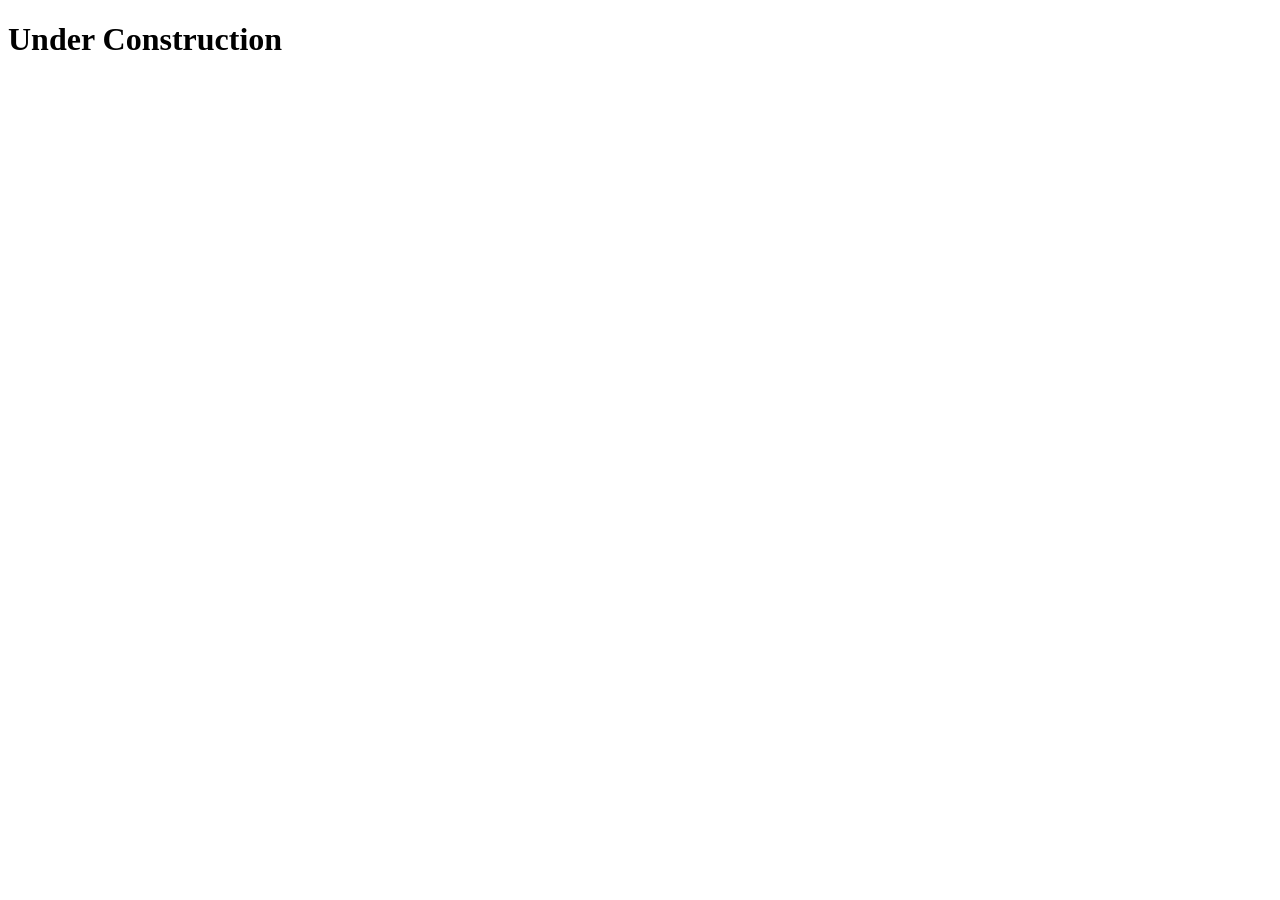
<file: templates/about.html>
<!DOCTYPE html>
<html lang="en">
<head>
  <meta charset="UTF-8">
  <meta name="viewport" content="width=device-width, initial-scale=1.0">
  <title>Document</title>
</head>
<body>
    <h1>Under Construction</h1>
</body>
</html>
</file>
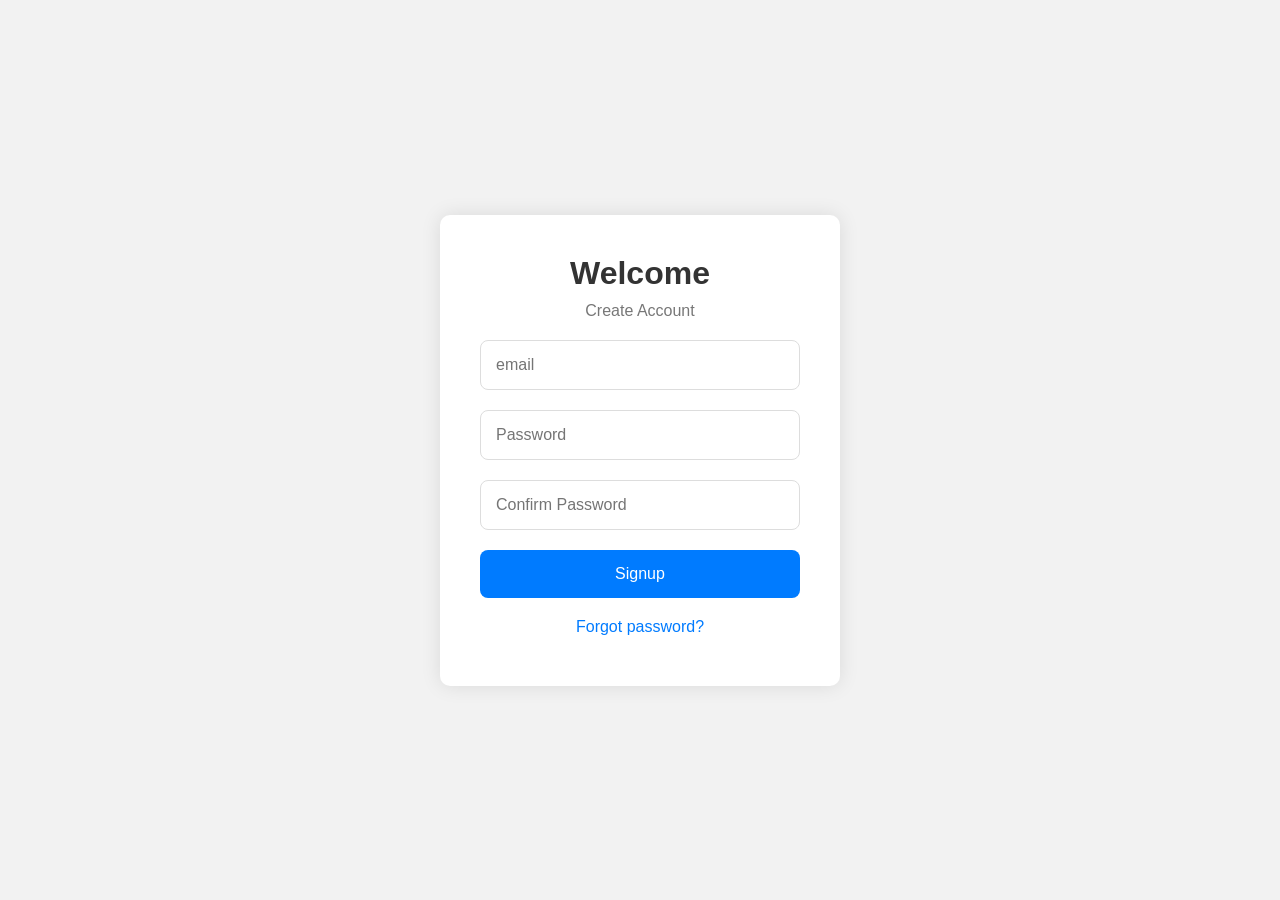
<file: templates/student_signup.html>
<!DOCTYPE html>
<html lang="en">

<head>
    <meta charset="UTF-8">
    <meta name="viewport" content="width=device-width, initial-scale=1.0">
    <link rel="stylesheet" href="https://cdnjs.cloudflare.com/ajax/libs/font-awesome/6.4.2/css/all.min.css">
    <title>Signup</title>
    <style>
        /* Reset CSS */
        * {
            margin: 0;
            padding: 0;
            box-sizing: border-box;
        }

        body {
            font-family: "Segoe UI", Tahoma, Geneva, Verdana, sans-serif;
            background-color: #f2f2f2;
            display: flex;
            justify-content: center;
            align-items: center;
            height: 100vh;
            margin: 0;
        }

        .login-container {
            background-color: #fff;
            border-radius: 10px;
            box-shadow: 0 0 20px rgba(0, 0, 0, 0.1);
            padding: 40px;
            max-width: 400px;
            width: 90%;
            text-align: center;
            margin: 0 auto;
        }

        .login-form {
            display: flex;
            flex-direction: column;
        }

        .login-form h1 {
            margin-bottom: 10px;
            color: #333;
        }

        .login-form p {
            margin-bottom: 20px;
            color: #777;
        }

        .input-group {
            margin-bottom: 20px;
        }

        .input-group input {
            padding: 15px;
            border-radius: 8px;
            border: 1px solid #ddd;
            width: 100%;
            font-size: 16px;
            transition: border-color 0.3s ease;
        }

        .input-group input:focus {
            border-color: #007bff;
            outline: none;
        }

        button {
            padding: 15px;
            border: none;
            border-radius: 8px;
            background-color: #007bff;
            color: #fff;
            font-size: 16px;
            cursor: pointer;
            transition: background-color 0.3s ease;
        }

        button:hover {
            background-color: #0056b3;
        }

        .bottom-text {
            display: flex;
            flex-direction: column;
            align-items: center;
            margin-top: 20px;
            color: #777;
        }

        .bottom-text p {
            margin-bottom: 10px;
        }

        .bottom-text a {
            color: #007bff;
            text-decoration: none;
            transition: color 0.3s ease;
        }

        .bottom-text a:hover {
            color: #0056b3;
        }

        /* Responsive */
        @media screen and (max-width: 600px) {
            .login-container {
                width: 100%;
                border-radius: 0;
            }
        }
    </style>
</head>

<body>

    <div class="login-container">
        <form class="login-form" action="{{url_for('insert_student')}}" method="post">
            <h1>Welcome </h1>
            <p>Create Account</p>
            <div class="input-group">
                <input type="email" id="username" name="username" placeholder="email" required>
            </div>
            <div class="input-group">
                <input type="password" id="password-1" name="password" placeholder="Password" required>
            </div>
            <div class="input-group">
                <input type="password" id="password-2" name="password" placeholder="Confirm Password" required>
            </div>
            <button type="submit" value="submit">Signup</button>
            <div class="bottom-text">
                <p><a href="#">Forgot password?</a></p>
            </div>
        </form>
    </div>
    <script>
        const password1 = document.getElementById("password-1");
        const password2 = document.getElementById("password-2");
        const form = document.querySelector("form");
        form.addEventListener("submit", (e) => {
            if (password1.value !== password2.value) {
                e.preventDefault();
                alert("Passwords do not match");
            }
        });
    </script>
</body>

</html>
</file>
